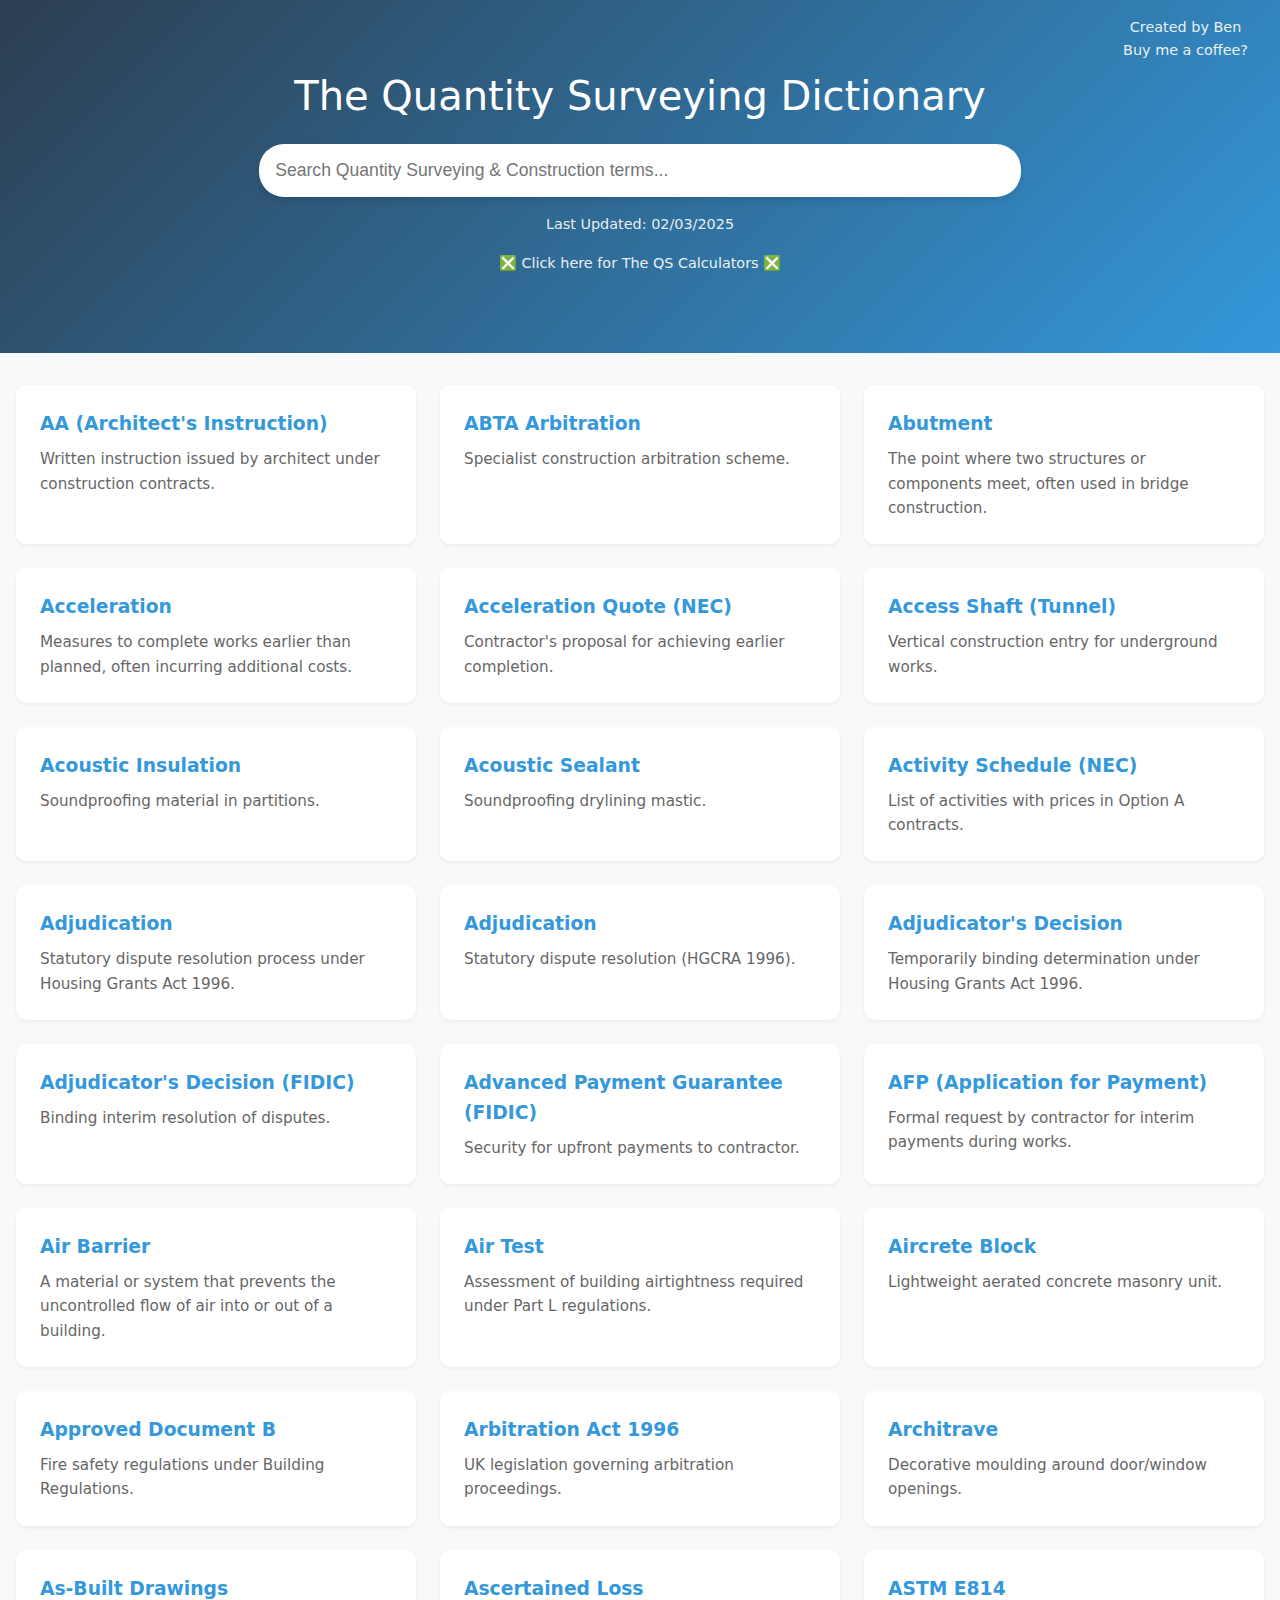
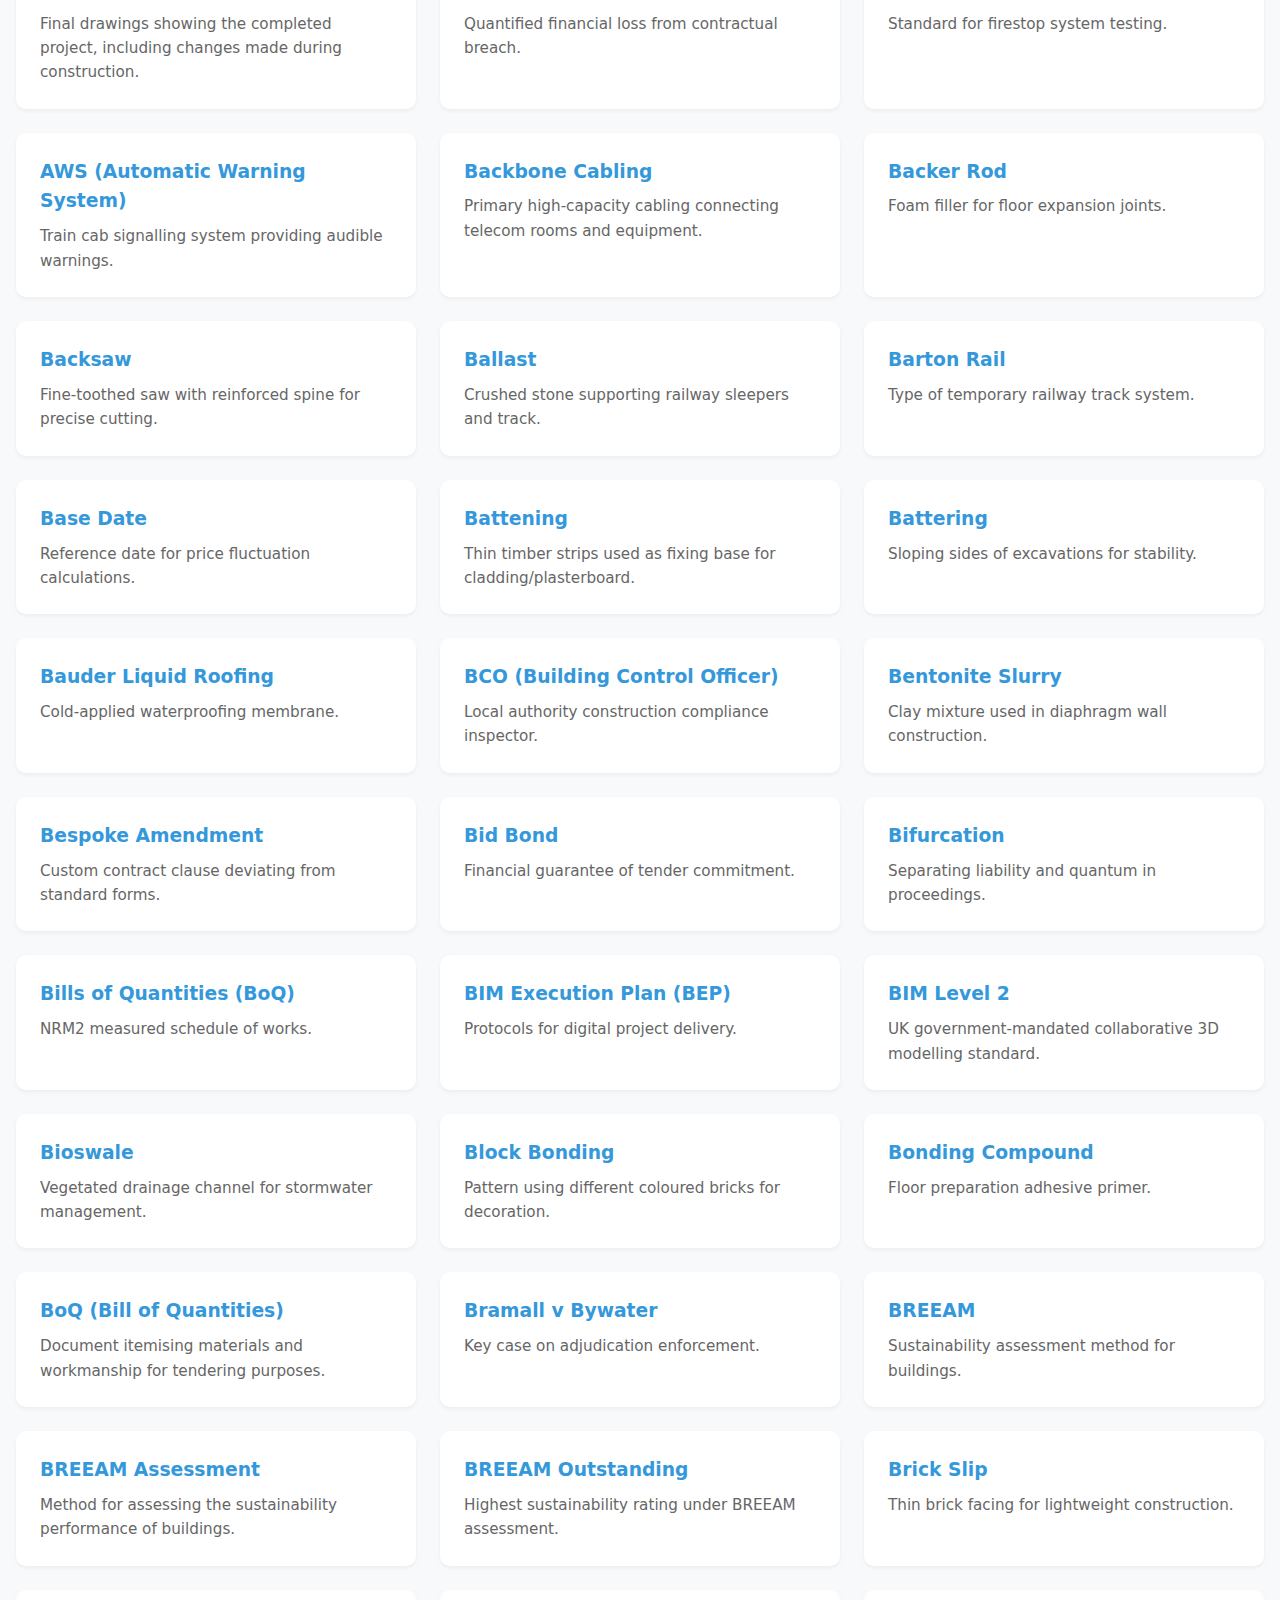
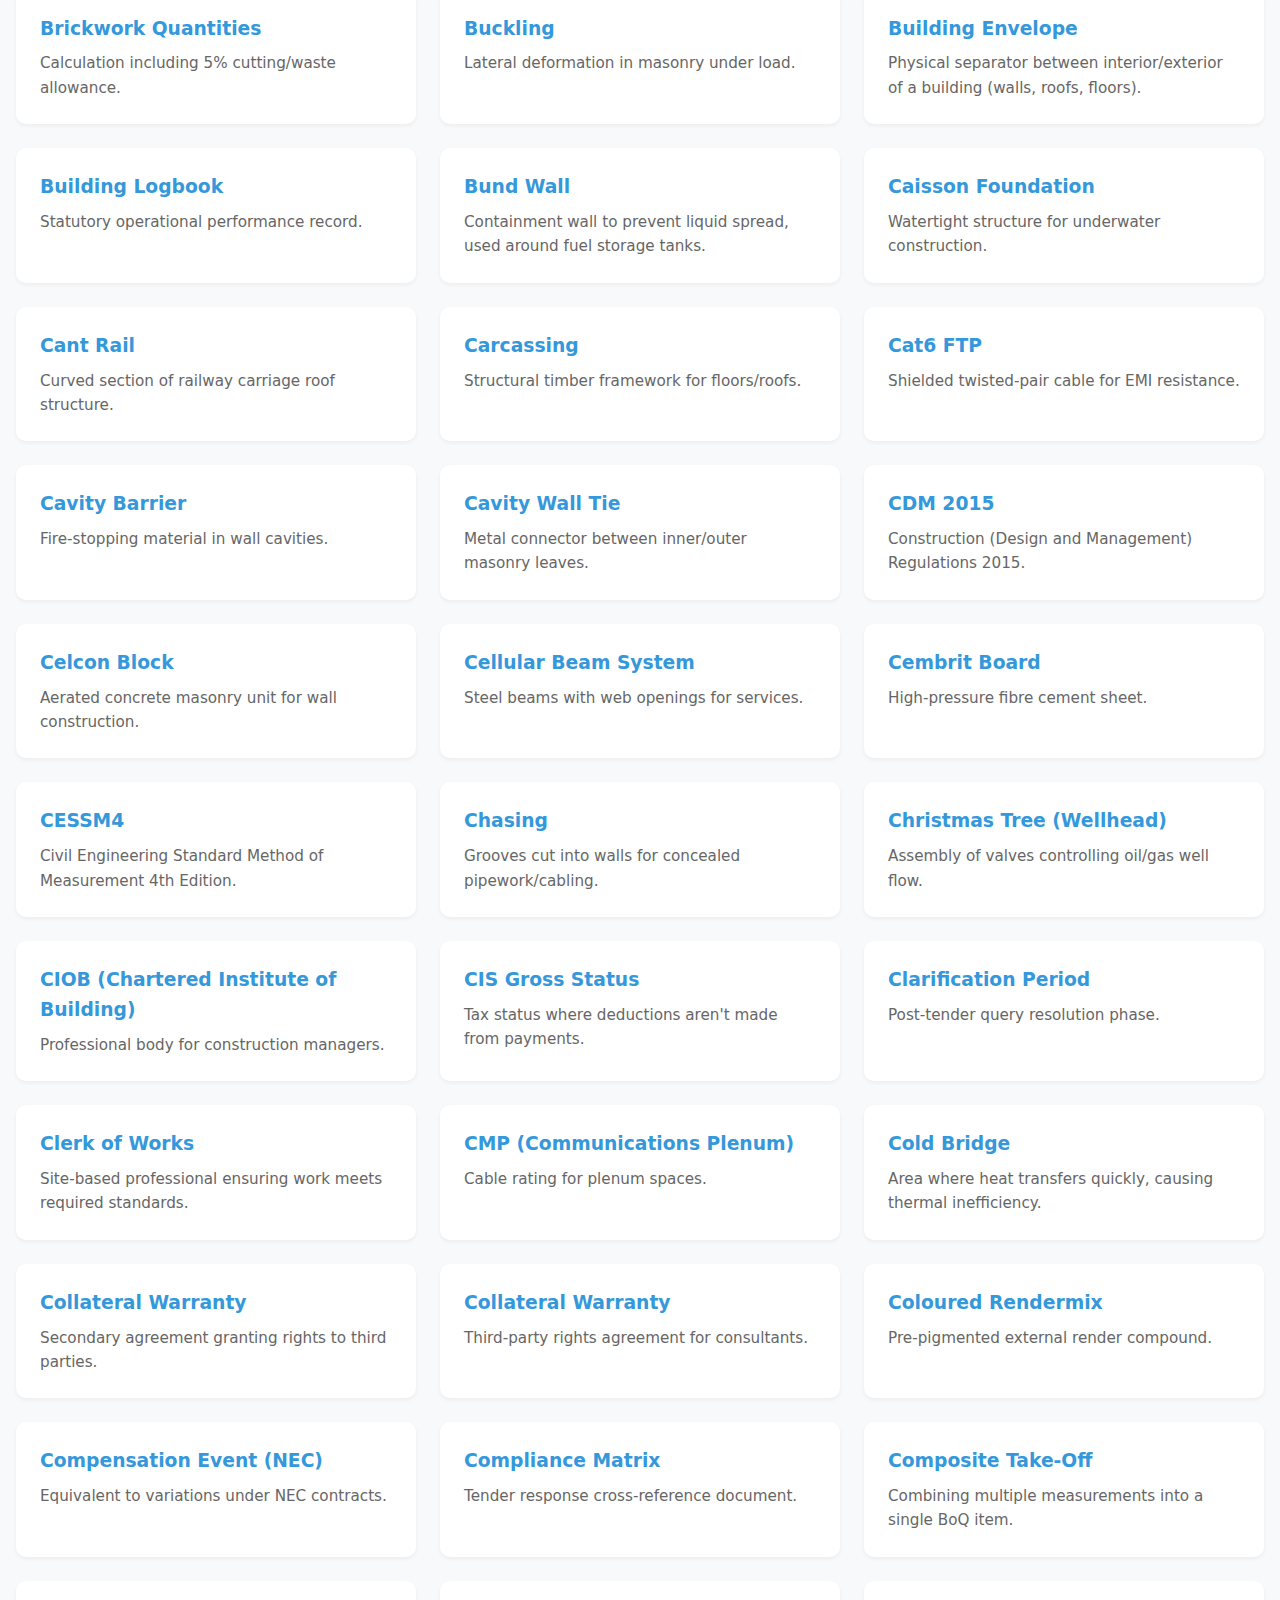
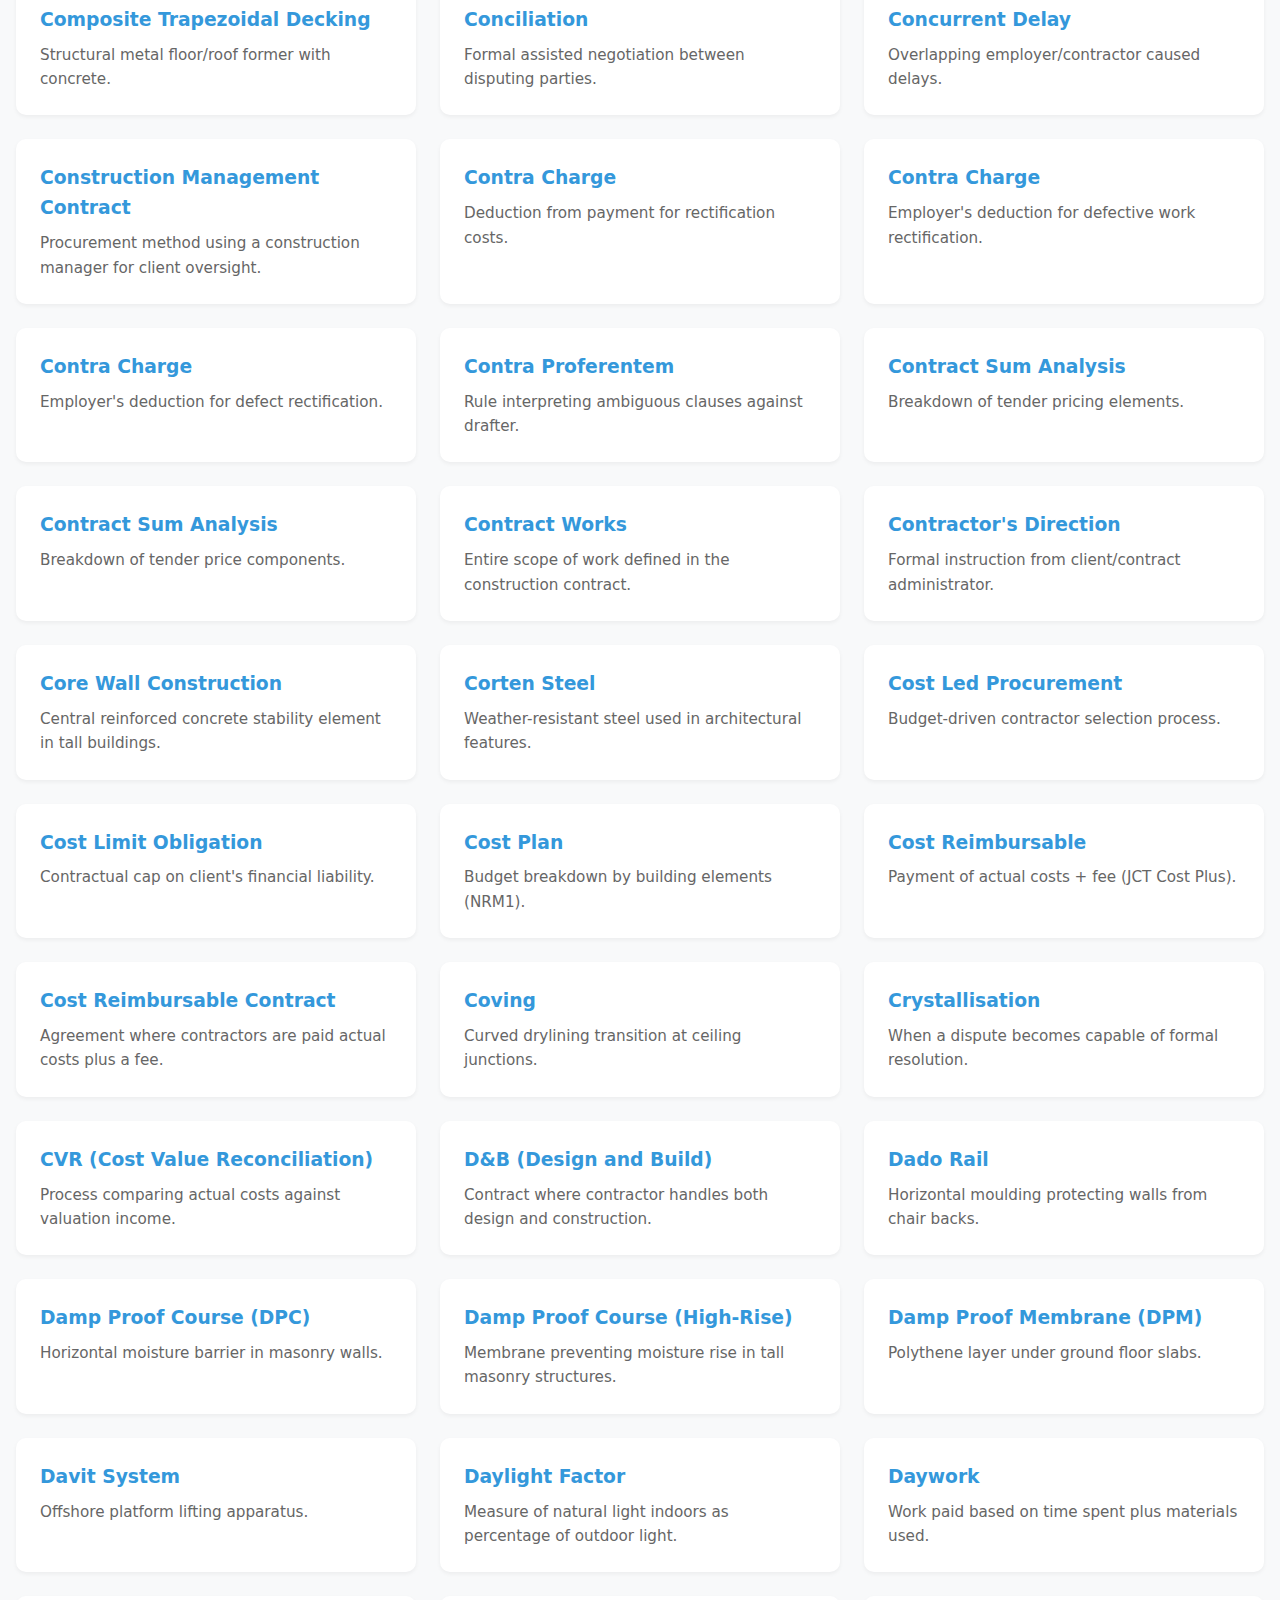
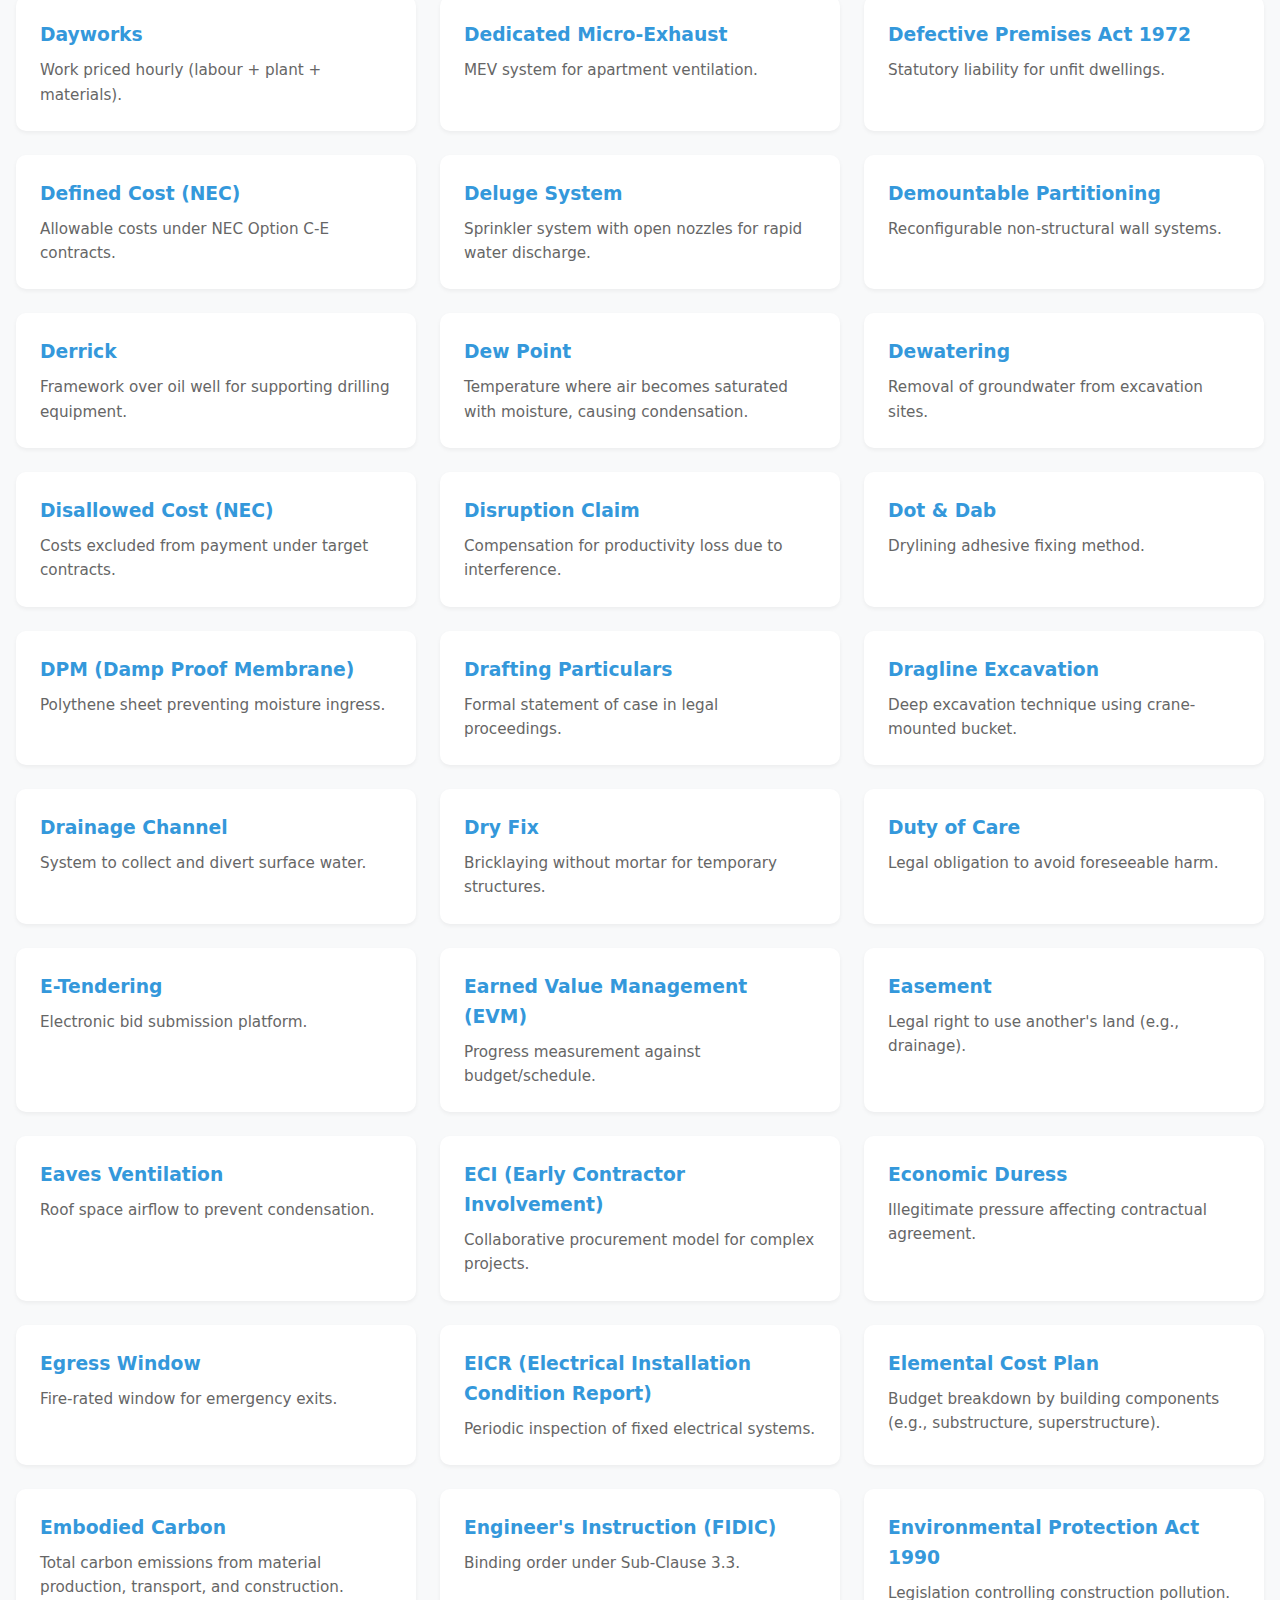
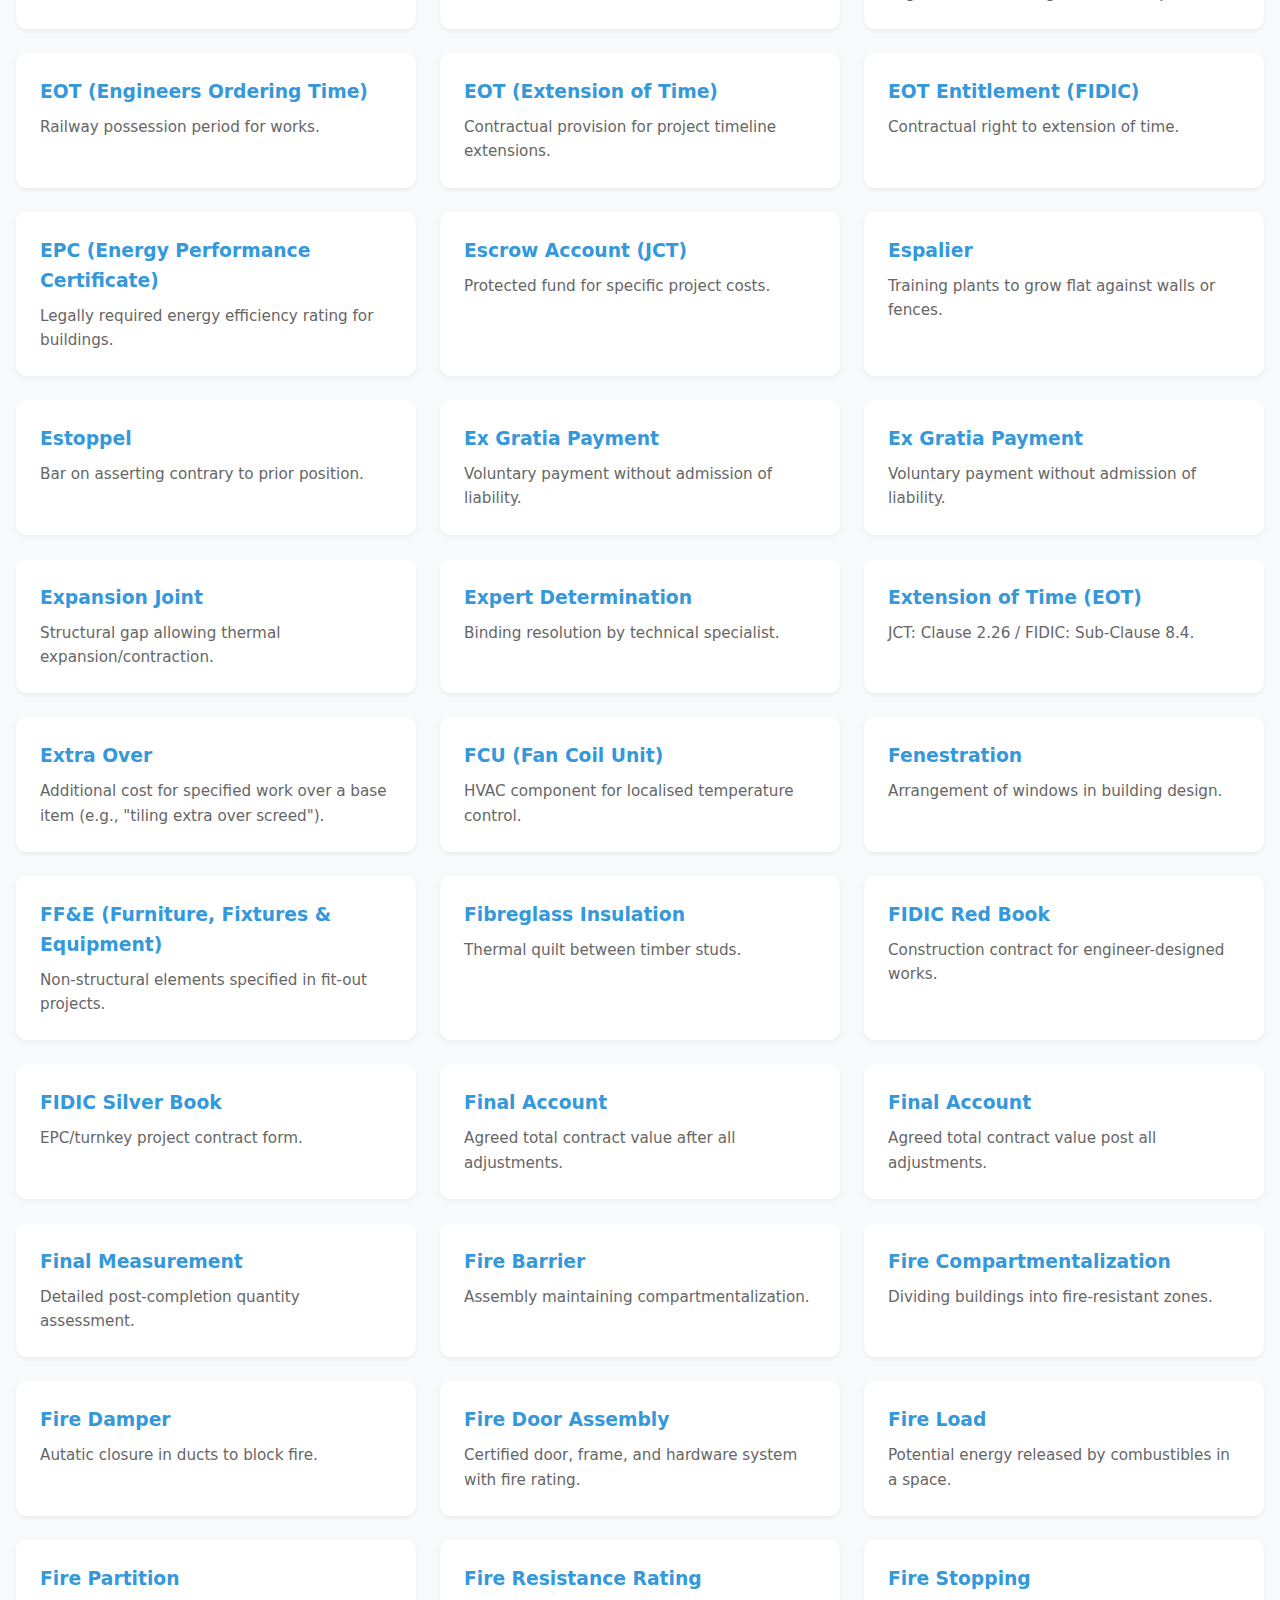
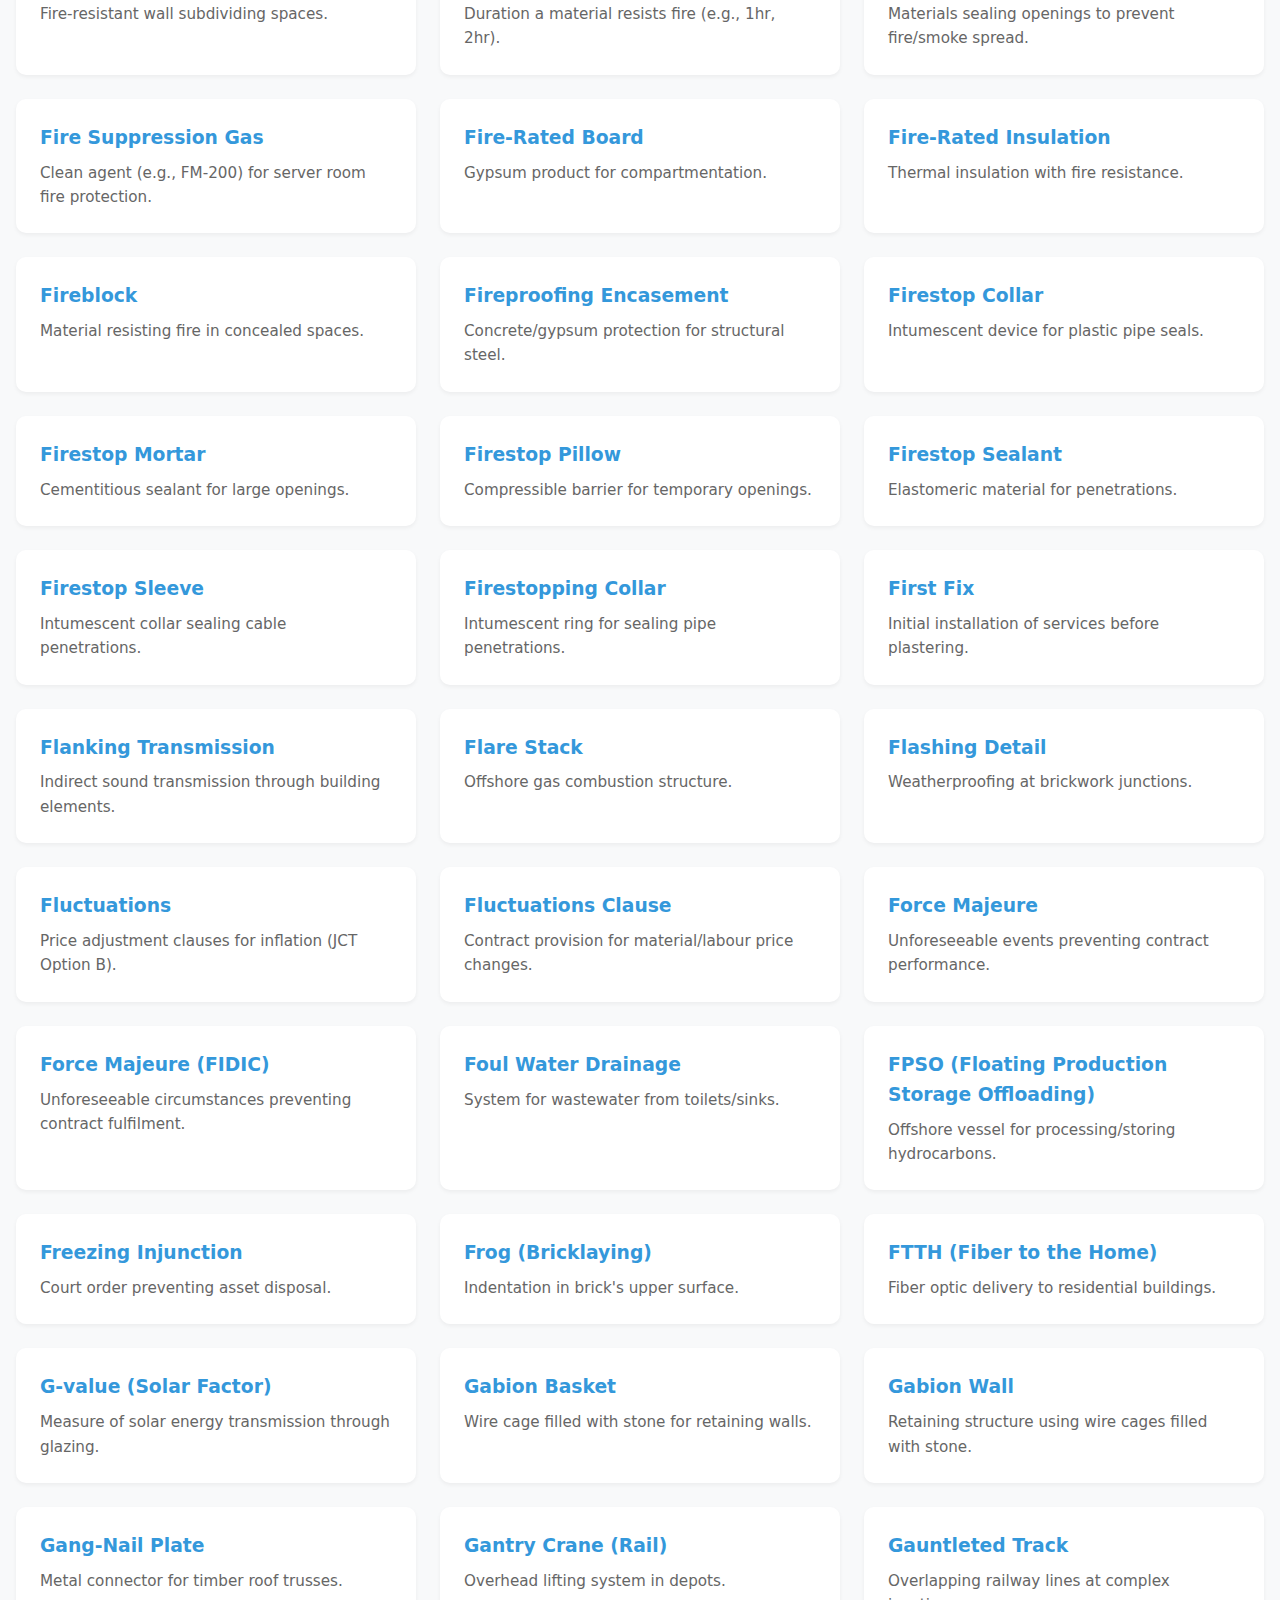
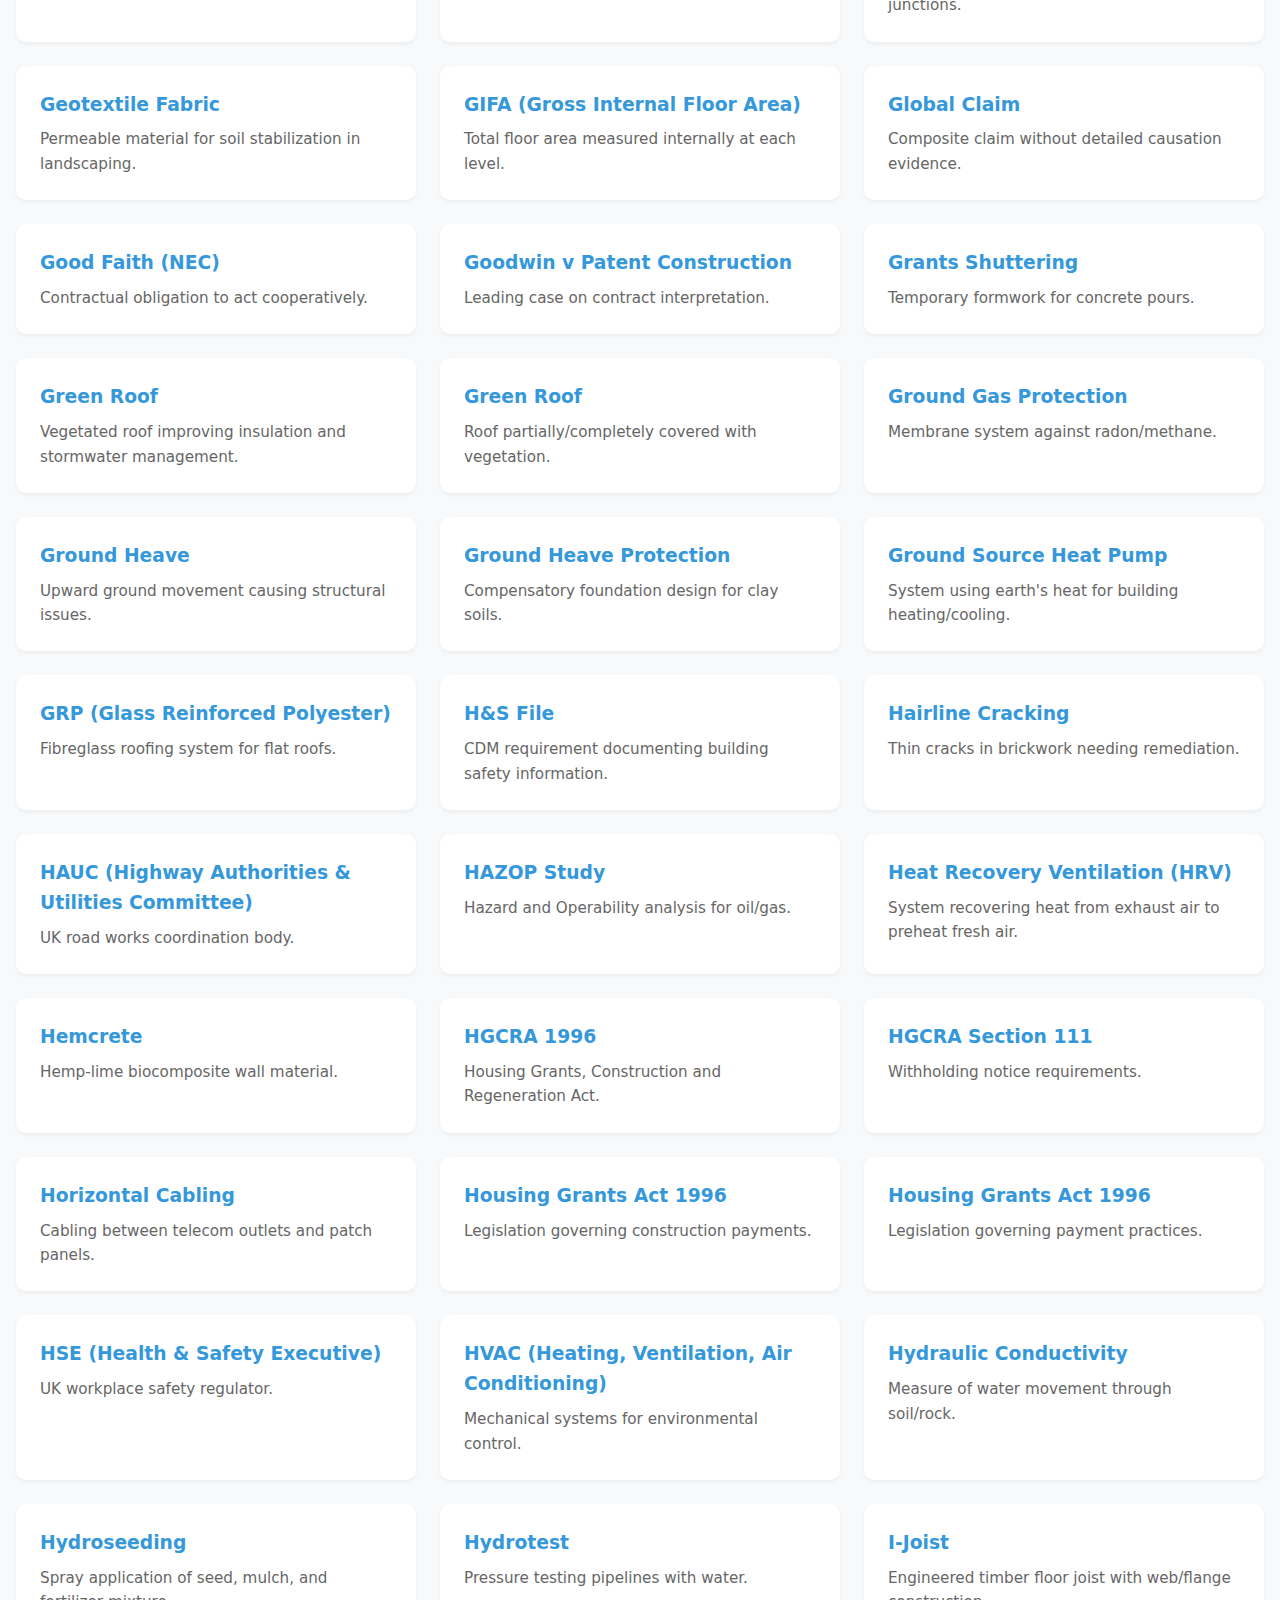
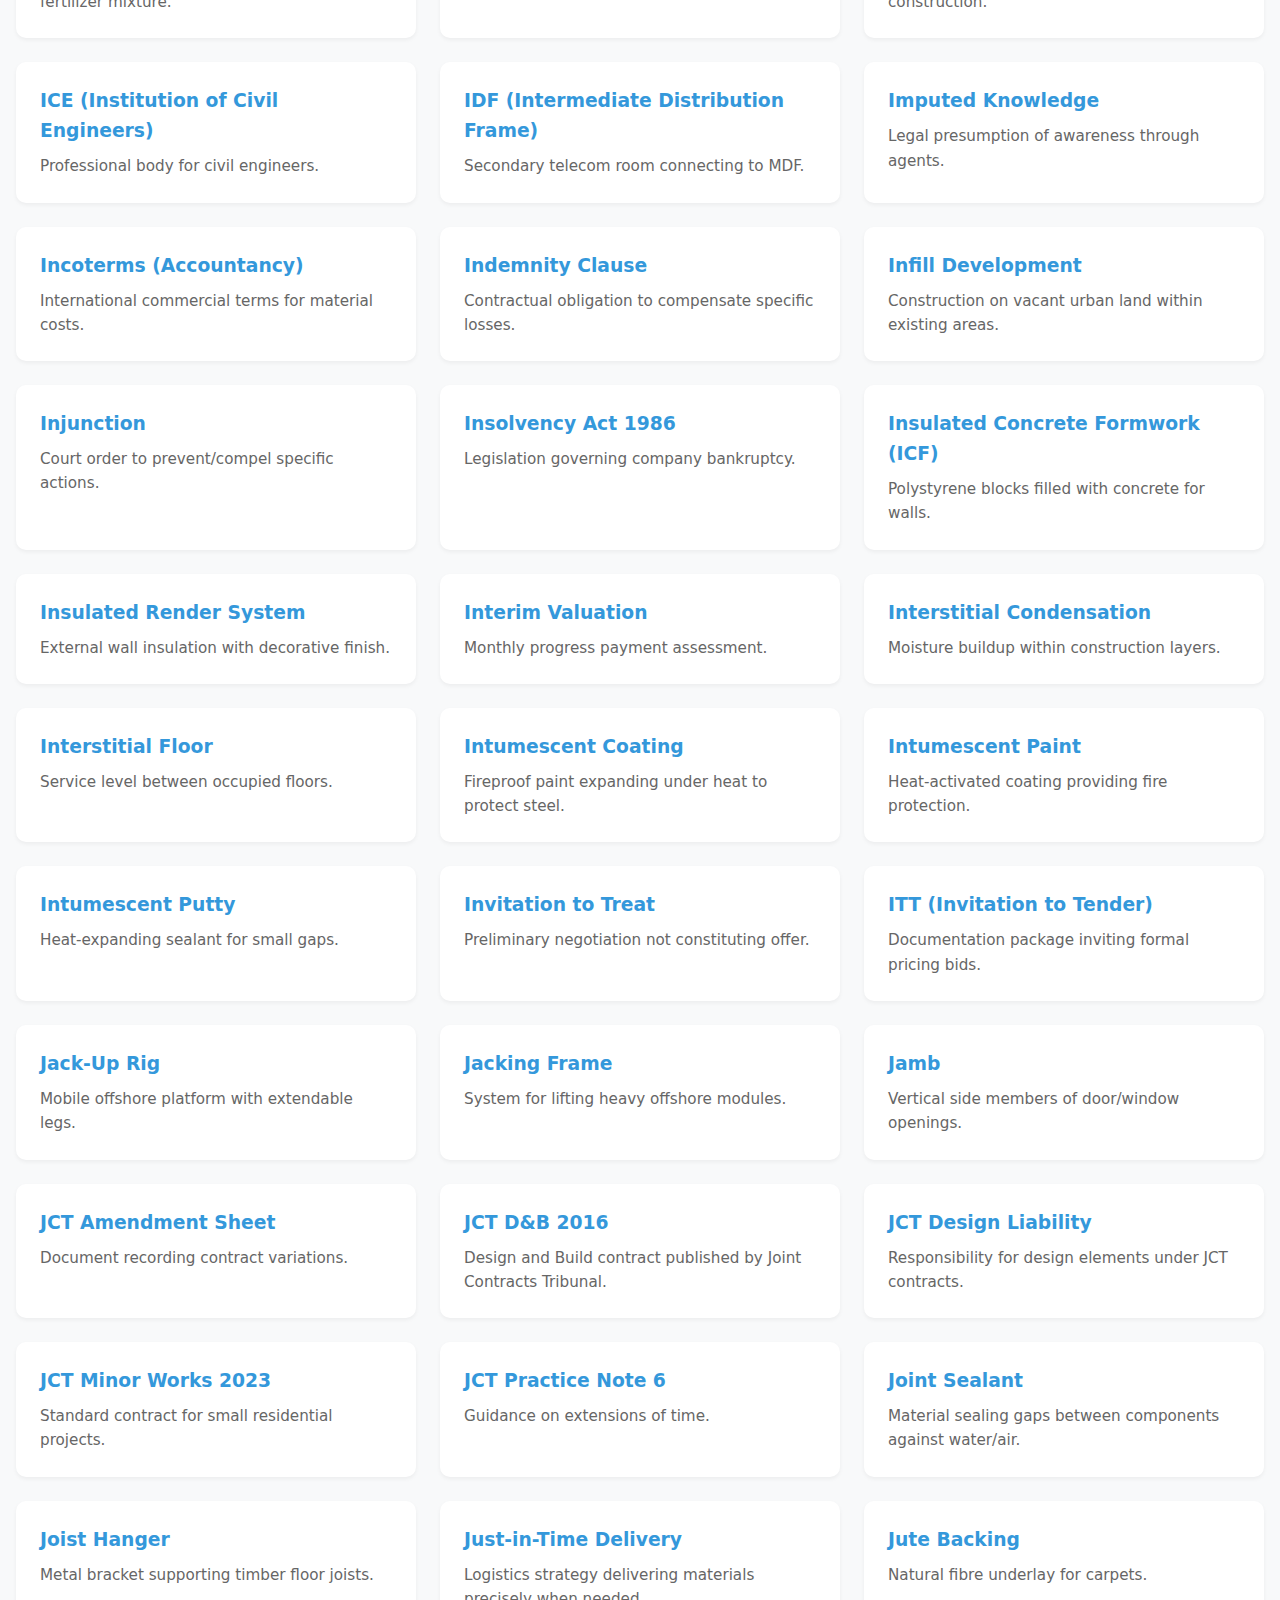
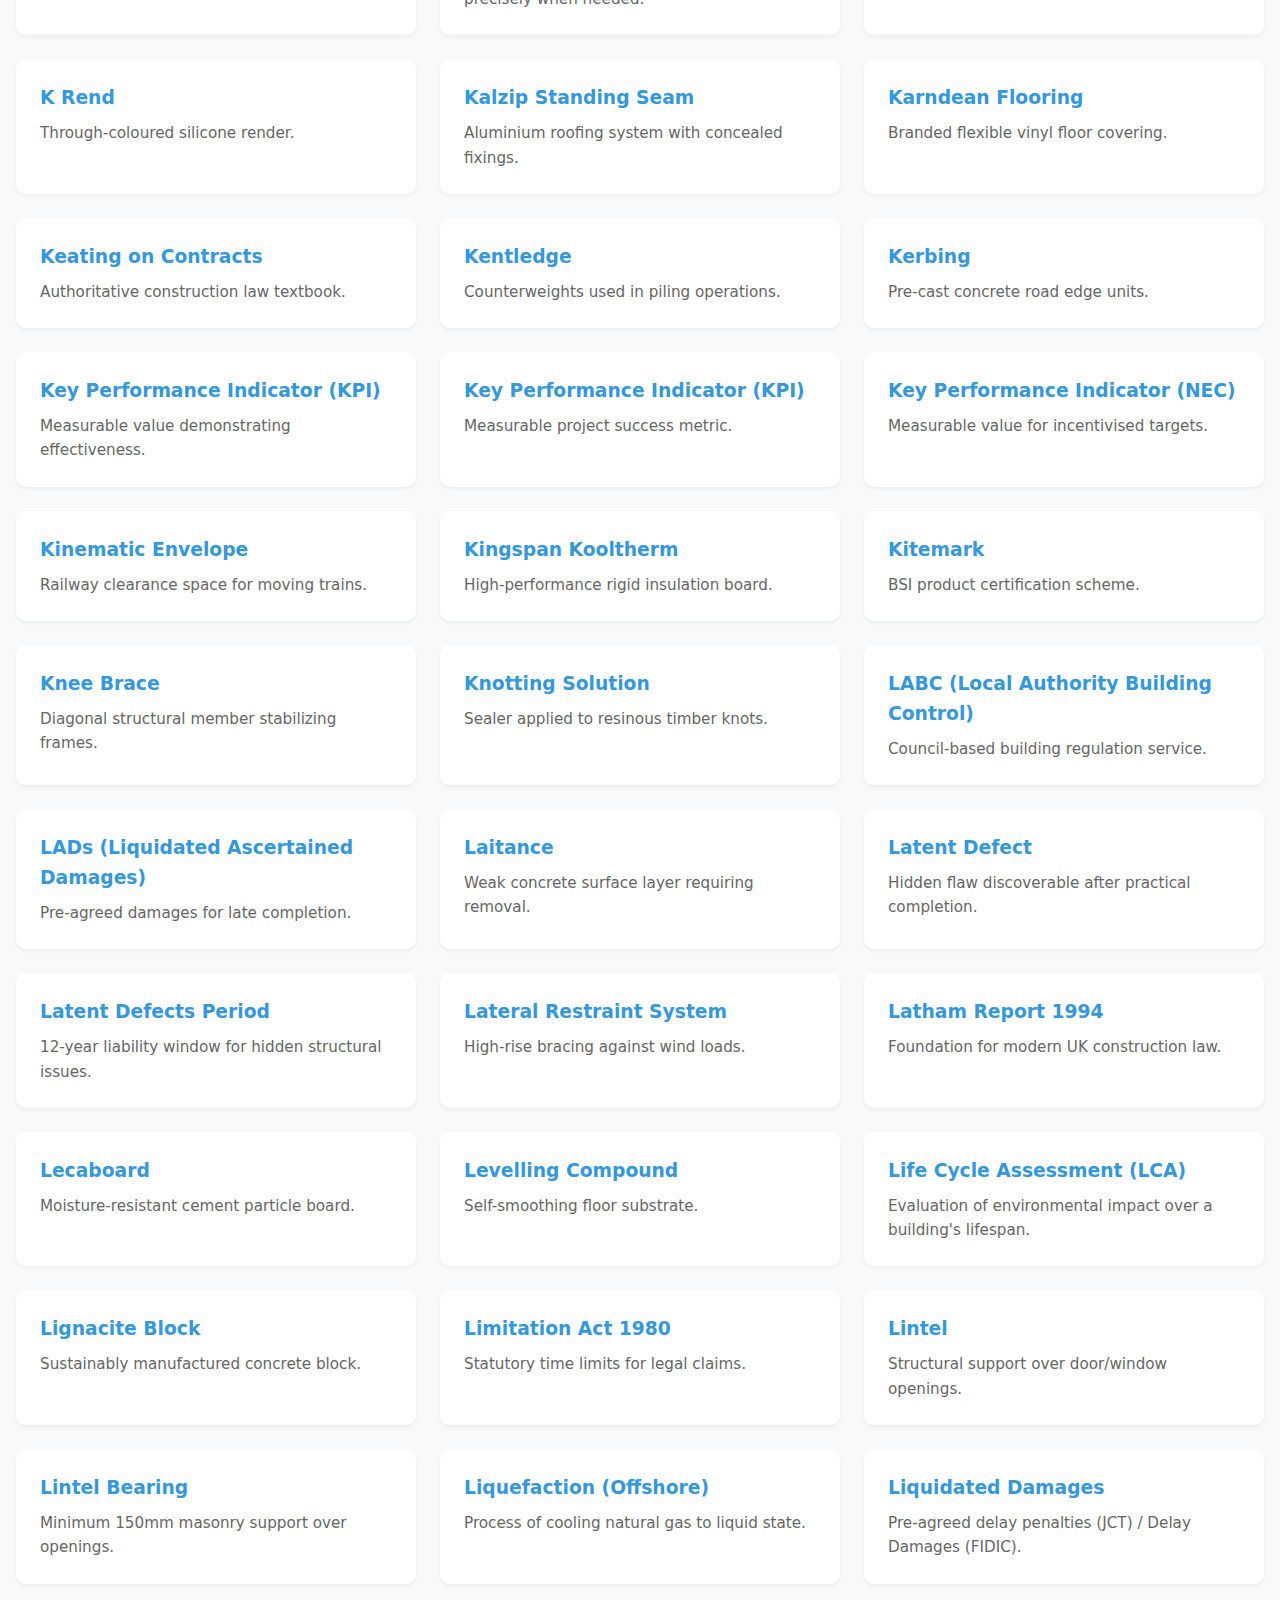
<file: index.html>
<!DOCTYPE html>
<html lang="en-GB">
<head>
    <meta charset="UTF-8">
    <meta name="viewport" content="width=device-width, initial-scale=1.0">
    <title>The QS Dictionary - Quantity Surveying Dictionary | Essential Construction Terms</title>
    <meta name="description" content="Explore a comprehensive quantity surveying dictionary with UK construction terms and definitions.">
    <link rel="stylesheet" href="styles.css">
</head>
<body>
    <header>
        <h1 id="page-title">The Quantity Surveying Dictionary</h1>
        <input type="text" id="searchBox" placeholder="Search Quantity Surveying & Construction terms...">
        <p class="last-updated">Last Updated: 02/03/2025</p>
        <p class="last-updated"><a href="http://www.theqscalculators.com/" target="_blank">&#10062; Click here for The QS Calculators &#10062;</a></p>
        <script data-goatcounter="https://191186.goatcounter.com/count" async src="//gc.zgo.at/count.js"></script>
        <div class="creator-note">
            Created by <a href="https://www.linkedin.com/in/bengoulding" target="_blank" rel="noopener">Ben</a><br>
            <a href="https://buymeacoffee.com/bengouldins" target="_blank" rel="noopener">Buy me a coffee?</a>
        </div>
    </header>

    <div id="terms"></div>
    <script>
        function sortTerms() {
            const grid = document.getElementById('dictionary');
            if (!grid) return;
            const terms = Array.from(grid.getElementsByClassName('term-card'));
            
            terms.sort((a, b) => {
                const aText = a.querySelector('.term').textContent.toLowerCase();
                const bText = b.querySelector('.term').textContent.toLowerCase();
                return aText.localeCompare(bText);
            });
            
            grid.innerHTML = '';
            terms.forEach(term => grid.appendChild(term));
        }

        function setupSearch() {
            document.getElementById('searchBox').addEventListener('input', function(e) {
                const searchTerm = e.target.value.toLowerCase();
                const terms = document.querySelectorAll('.term-card');

                terms.forEach(term => {
                    const text = term.textContent.toLowerCase();
                    term.style.display = text.includes(searchTerm) ? 'block' : 'none';
                });

                sortTerms();
            });
        }

        fetch('terms.html')
            .then(response => response.text())
            .then(data => {
                document.getElementById('terms').innerHTML = data;
                sortTerms();
                setupSearch();
            })
            .catch(error => console.error('Error loading terms:', error));
    </script>
    <script>
    document.addEventListener('DOMContentLoaded', function() {
        const mediaQuery = window.matchMedia('(max-width: 767px)');
        const pageTitle = document.getElementById('page-title');
        const searchBox = document.getElementById('searchBox');

        function updateContent() {
            if (mediaQuery.matches) {
                pageTitle.textContent = 'The QS Dictionary';
                searchBox.placeholder = 'Search terms...';
            } else {
                pageTitle.textContent = 'The Quantity Surveying Dictionary';
                searchBox.placeholder = 'Search Quantity Surveying & Construction terms...';
            }
        }

        // Set initial content
        updateContent();

        // Update content when screen size changes
        mediaQuery.addEventListener('change', updateContent);
    });
    </script>
</body>
</html>
</file>
<file: styles.css>
:root {
            --primary: #2c3e50;
            --secondary: #3498db;
            --light: #ecf0f1;
        }

                .creator-note {
            position: absolute;
            top: 1rem;
            right: 2rem;
            color: rgba(255,255,255,0.9);
            font-size: 0.9rem;
            font-weight: 300;
        }
        
        .creator-note a {
            color: var(--light);
            text-decoration: none;
            transition: opacity 0.3s ease;
        }
        
        .creator-note a:hover {
            opacity: 0.8;
            text-decoration: underline;
        }

                .last-updated {
            text-align: center;
            color: rgba(255,255,255,0.9);
            font-size: 0.9rem;
            font-weight: 300;
            margin-top: 1rem;
        }
        
        /* Add position: relative to the header */
        header {
            position: relative;
            /* existing styles remain */
        }
        
        /* Optional: Mobile adjustment */
        @media (max-width: 768px) {
            .creator-note {
                right: 1rem;
                font-size: 0.8rem;
                top: 0.5rem;
            }
        }

        body {
            font-family: 'Segoe UI', system-ui, sans-serif;
            line-height: 1.6;
            margin: 0;
            padding: 0;
            background-color: #f8f9fa;
            color: #333;
        }

        .container {
            max-width: 1200px;
            margin: 0 auto;
            padding: 2rem;
        }

        header {
            background: linear-gradient(135deg, var(--primary), var(--secondary));
            color: white;
            padding: 4rem 2rem;
            margin-bottom: 2rem;
            text-align: center;
        }

        h1 {
            font-weight: 300;
            font-size: 2.5rem;
            margin: 0 0 1rem 0;
        }

        #searchBox {
            width: 60%;
            padding: 1rem;
            border: none;
            border-radius: 25px;
            box-shadow: 0 4px 6px rgba(0,0,0,0.1);
            font-size: 1.1rem;
            margin: 0 auto;
            display: block;
        }

        .dictionary-grid {
            display: grid;
            grid-template-columns: repeat(auto-fill, minmax(300px, 1fr));
            gap: 1.5rem;
            margin-top: 2rem;
            padding-left: 1rem;
            padding-right: 1rem;
        }

        .term-card {
            background: white;
            border-radius: 10px;
            padding: 1.5rem;
            box-shadow: 0 2px 4px rgba(0,0,0,0.05);
            transition: transform 0.2s;
        }

        .term-card:hover {
            transform: translateY(-3px);
        }

        .term {
            color: var(--secondary);
            font-weight: 600;
            margin: 0 0 0.5rem 0;
        }

        .definition {
            font-size: 0.95rem;
            color: #666;
            margin: 0;
        }

        @media (max-width: 768px) {
            #searchBox {
                width: 90%;
            }
            
            .container {
                padding: 1rem;
            }
        }

            .last-updated a,
            .last-updated a:visited {
                color: #ecf0f1;
                text-decoration: none; /* Removes underline */
                transition: color 0.3s ease; /* Smooth color transition */
            }
            
            .last-updated a:hover {
                color: var(--secondary); /* Uses your theme's secondary color on hover */
                text-decoration: underline; /* Optional: Add underline on hover */
                cursor: pointer; /* Shows pointer cursor on hover */
            }
</file>
